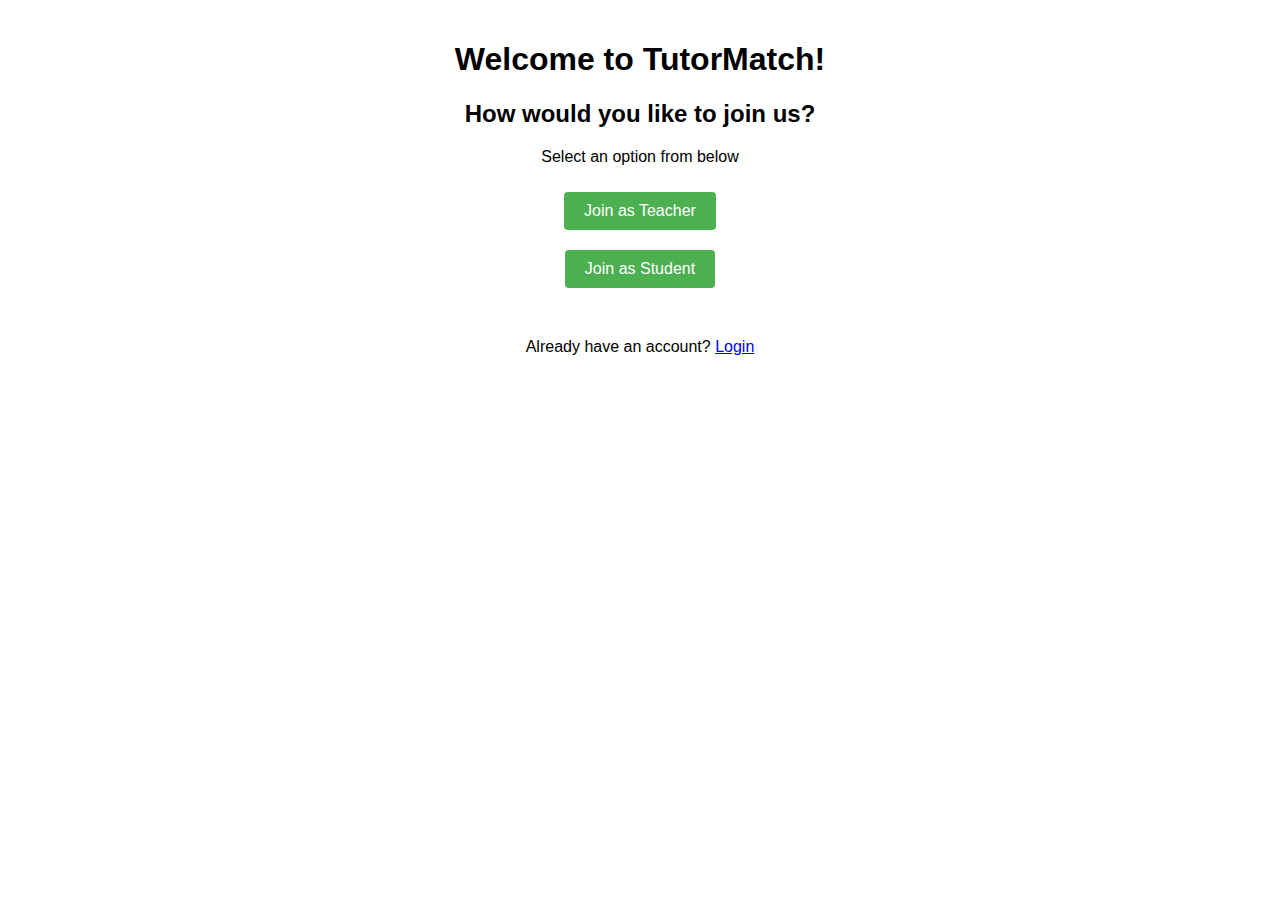
<file: web/index.html>
<!DOCTYPE html>
<html>
<head>
  <meta charset="utf-8">
  <title>TutorMatch</title>
  <link rel="stylesheet" href="styles.css">
</head>
<body>
  <div class="container">
    <h1>Welcome to TutorMatch!</h1>
    <h2>How would you like to join us?</h2>
    <p>Select an option from below</p>
    <div>
      <a class="nav-btn" href="signup_teacher.html">Join as Teacher</a>
    </div>
    <div>
      <a class="nav-btn" href="student_dashboard.html">Join as Student</a>
    </div>
    <div style="margin-top:40px;">
      <span>Already have an account? </span><a href="login.html">Login</a>
    </div>
  </div>
</body>
</html>
</file>
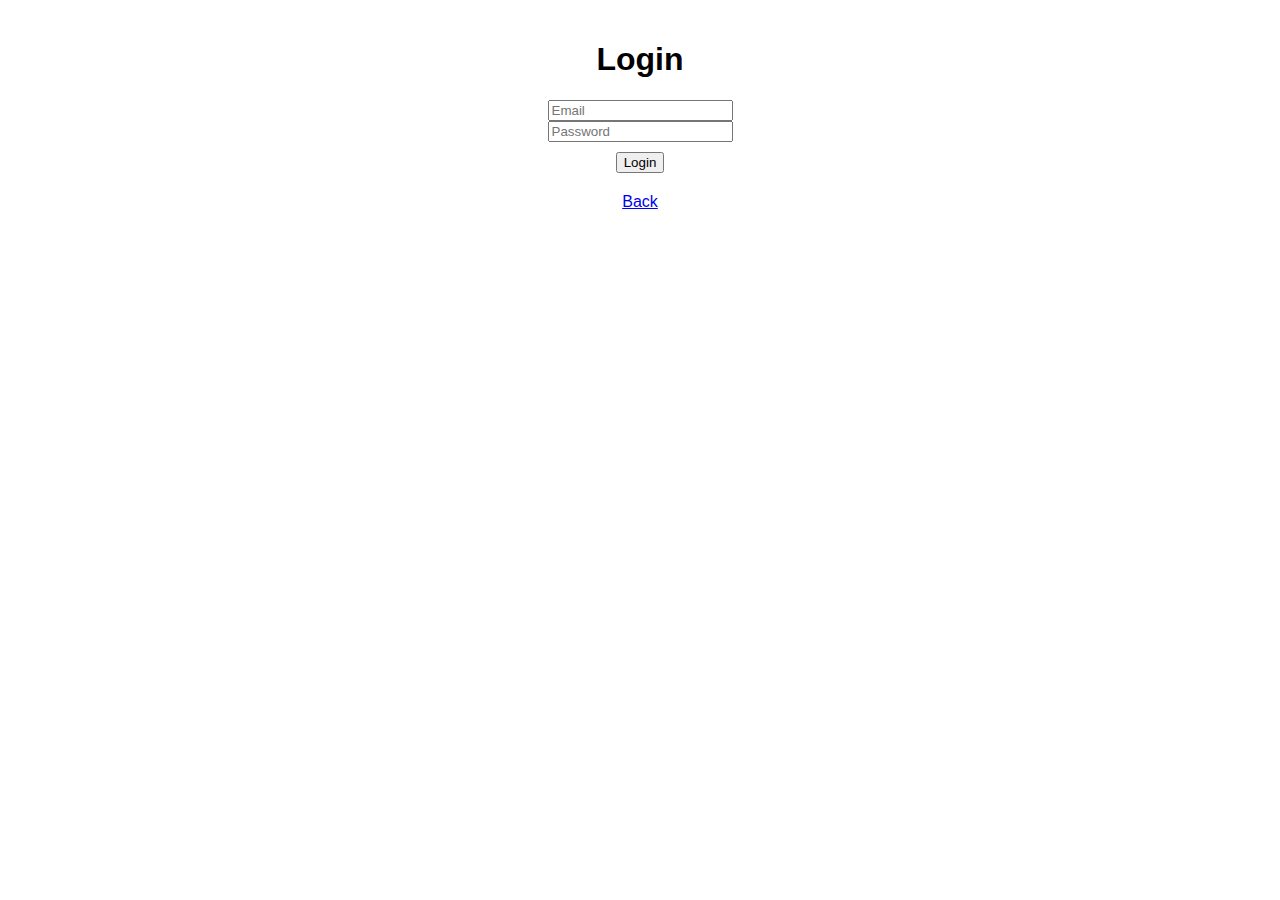
<file: web/login.html>
<!DOCTYPE html>
<html>
<head>
  <meta charset="utf-8">
  <title>Login - TutorMatch</title>
  <link rel="stylesheet" href="styles.css">
</head>
<body>
  <div class="container">
    <h1>Login</h1>
    <form id="login-form">
      <div><input type="email" id="email" placeholder="Email" required></div>
      <div><input type="password" id="password" placeholder="Password" required></div>
      <div style="margin-top:10px;"><button type="submit">Login</button></div>
    </form>
    <div style="margin-top:20px;"><a href="index.html">Back</a></div>
  </div>
<script>
document.getElementById('login-form').addEventListener('submit', function(e){
  e.preventDefault();
  alert('Login submitted (demo only).');
  this.reset();
});
</script>
</body>
</html>
</file>
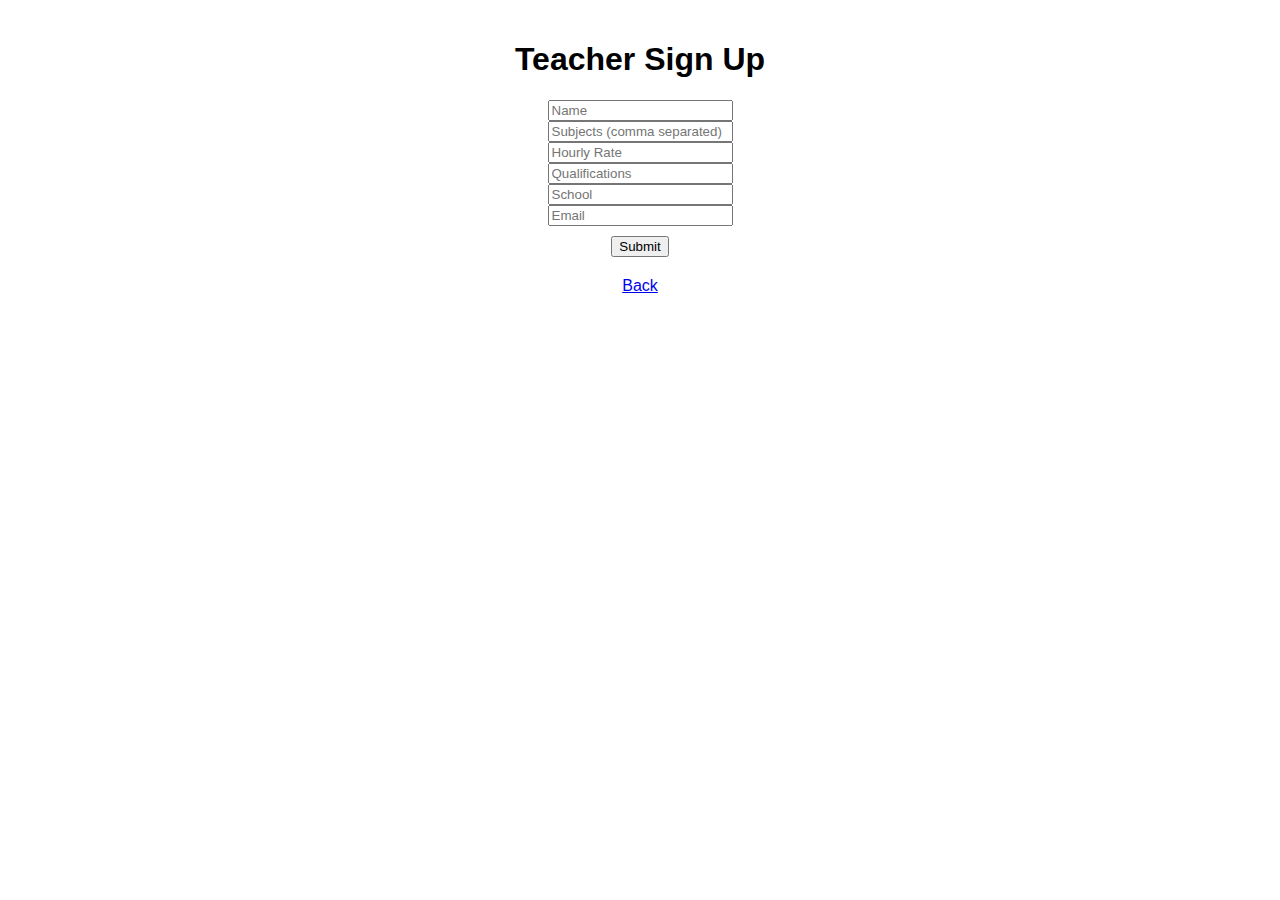
<file: web/signup_teacher.html>
<!DOCTYPE html>
<html>
<head>
  <meta charset="utf-8">
  <title>Sign Up - TutorMatch</title>
  <link rel="stylesheet" href="styles.css">
</head>
<body>
  <div class="container">
    <h1>Teacher Sign Up</h1>
    <form id="signup-form">
      <div><input type="text" id="name" placeholder="Name" required></div>
      <div><input type="text" id="subjects" placeholder="Subjects (comma separated)" required></div>
      <div><input type="number" id="hourly_rate" placeholder="Hourly Rate" required></div>
      <div><input type="text" id="qualifications" placeholder="Qualifications"></div>
      <div><input type="text" id="school" placeholder="School"></div>
      <div><input type="email" id="email" placeholder="Email" required></div>
      <div style="margin-top:10px;"><button type="submit">Submit</button></div>
    </form>
    <div style="margin-top:20px;"><a href="index.html">Back</a></div>
  </div>
<script>
document.getElementById('signup-form').addEventListener('submit', function(e){
  e.preventDefault();
  alert('Sign up submitted (demo only).');
  this.reset();
});
</script>
</body>
</html>
</file>
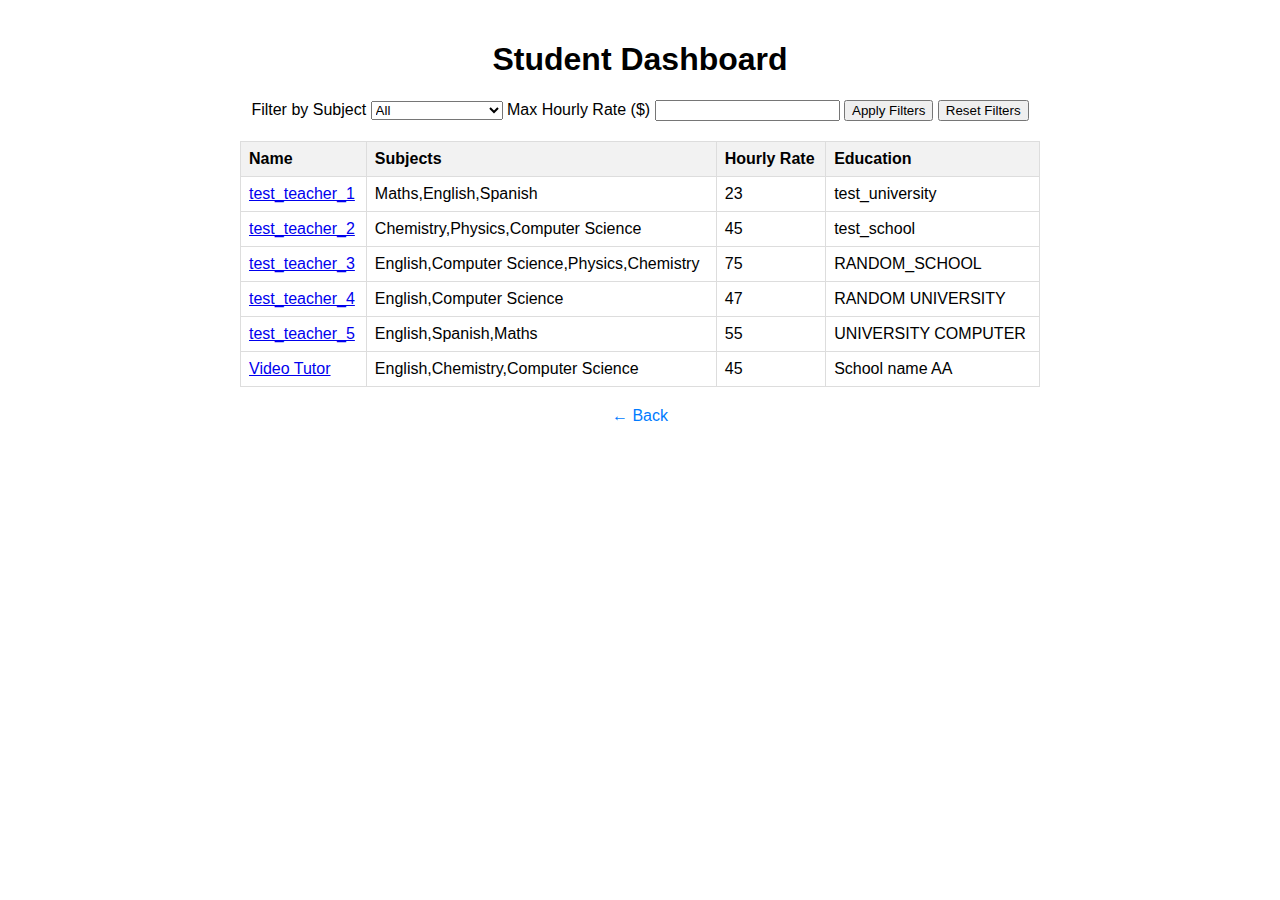
<file: web/student_dashboard.html>
<!DOCTYPE html>
<html>
<head>
  <meta charset="utf-8">
  <title>Student Dashboard - TutorMatch</title>
  <link rel="stylesheet" href="styles.css">
</head>
<body>
  <div class="container">
    <h1>Student Dashboard</h1>
    <div>
      <label>Filter by Subject
        <select id="subject-filter"><option value="">All</option></select>
      </label>
      <label>Max Hourly Rate ($)
        <input type="number" id="rate-filter">
      </label>
      <button id="apply-btn">Apply Filters</button>
      <button id="reset-btn">Reset Filters</button>
    </div>
    <table id="teachers-table">
      <thead>
        <tr><th>Name</th><th>Subjects</th><th>Hourly Rate</th><th>Education</th></tr>
      </thead>
      <tbody></tbody>
    </table>
    <div style="margin-top:20px;">
      <a class="back-link" href="index.html">&larr; Back</a>
    </div>
  </div>
<script>
let teachers = [];
const tableBody = document.querySelector('#teachers-table tbody');
function renderTable(data){
  tableBody.innerHTML = '';
  data.forEach(t => {
    const tr=document.createElement('tr');
    tr.innerHTML = `<td><a href="teacher_details.html?name=${encodeURIComponent(t.name)}">${t.name}</a></td><td>${t.subjects}</td><td>${t.hourly_rate}</td><td>${t.school}</td>`;
    tableBody.appendChild(tr);
  });
}
fetch('teachers.json').then(r=>r.json()).then(data=>{
  teachers=data;
  const subjects = new Set();
  data.forEach(t => t.subjects.split(',').forEach(s=>subjects.add(s.trim())));
  const subjectSelect = document.getElementById('subject-filter');
  subjects.forEach(s => {
    const opt=document.createElement('option'); opt.value=s; opt.textContent=s; subjectSelect.appendChild(opt);
  });
  renderTable(teachers);
});
document.getElementById('apply-btn').addEventListener('click', ()=>{
  const subject = document.getElementById('subject-filter').value;
  const rate = parseFloat(document.getElementById('rate-filter').value);
  let filtered=teachers;
  if(subject) filtered = filtered.filter(t => t.subjects.includes(subject));
  if(!isNaN(rate)) filtered = filtered.filter(t => t.hourly_rate <= rate);
  renderTable(filtered);
});
document.getElementById('reset-btn').addEventListener('click', ()=>{
  document.getElementById('subject-filter').value='';
  document.getElementById('rate-filter').value='';
  renderTable(teachers);
});
</script>
</body>
</html>
</file>
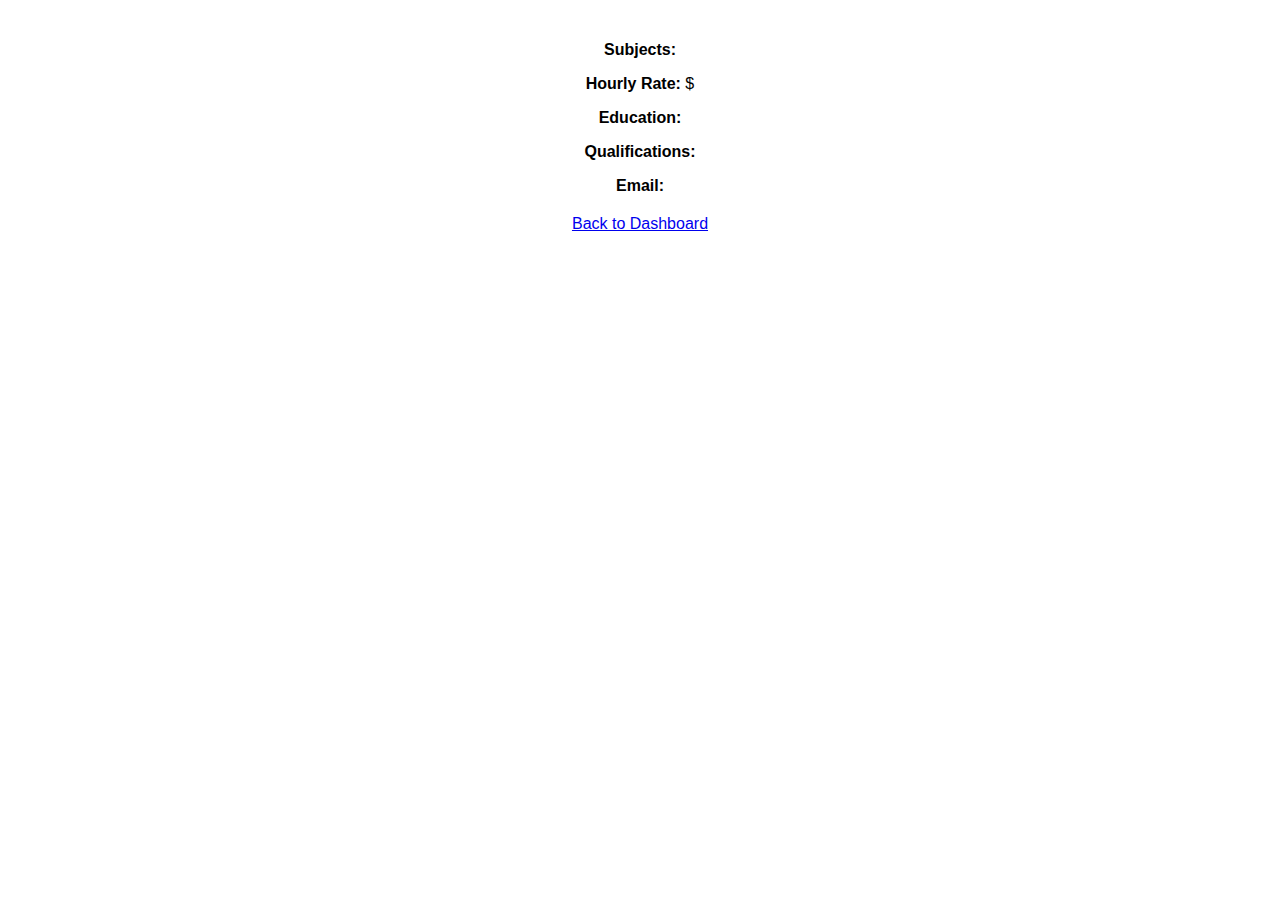
<file: web/teacher_details.html>
<!DOCTYPE html>
<html>
<head>
  <meta charset="utf-8">
  <title>Teacher Details - TutorMatch</title>
  <link rel="stylesheet" href="styles.css">
</head>
<body>
  <div class="container">
    <h1 id="name"></h1>
    <p><strong>Subjects:</strong> <span id="subjects"></span></p>
    <p><strong>Hourly Rate:</strong> $<span id="hourly_rate"></span></p>
    <p><strong>Education:</strong> <span id="school"></span></p>
    <p><strong>Qualifications:</strong> <span id="qualifications"></span></p>
    <p><strong>Email:</strong> <span id="email"></span></p>
    <div style="margin-top:20px;"><a href="student_dashboard.html">Back to Dashboard</a></div>
  </div>
<script>
const params = new URLSearchParams(window.location.search);
const name = params.get('name');
fetch('teachers.json').then(r=>r.json()).then(data=>{
  const t = data.find(x => x.name === name);
  if(t){
    document.getElementById('name').textContent = t.name;
    document.getElementById('subjects').textContent = t.subjects;
    document.getElementById('hourly_rate').textContent = t.hourly_rate;
    document.getElementById('school').textContent = t.school;
    document.getElementById('qualifications').textContent = t.qualifications;
    document.getElementById('email').textContent = t.email;
  }
});
</script>
</body>
</html>
</file>
<file: web/styles.css>
body {
  font-family: Arial, sans-serif;
  margin: 0;
  padding: 0;
  text-align: center;
  background: white;
}

.container {
  max-width: 800px;
  margin: 0 auto;
  padding: 20px;
}

table {
  width: 100%;
  border-collapse: collapse;
  margin-top: 20px;
}

th, td {
  border: 1px solid #ddd;
  padding: 8px;
  text-align: left;
}

th {
  background-color: #f2f2f2;
}

.nav-btn {
  display: inline-block;
  padding: 10px 20px;
  margin: 10px 0;
  background-color: #4CAF50;
  color: white;
  text-decoration: none;
  border-radius: 4px;
}

.nav-btn:hover {
  background-color: #45a049;
}

.back-link {
  text-decoration: none;
  color: #007BFF;
}

.back-link:hover {
  text-decoration: underline;
}
</file>
